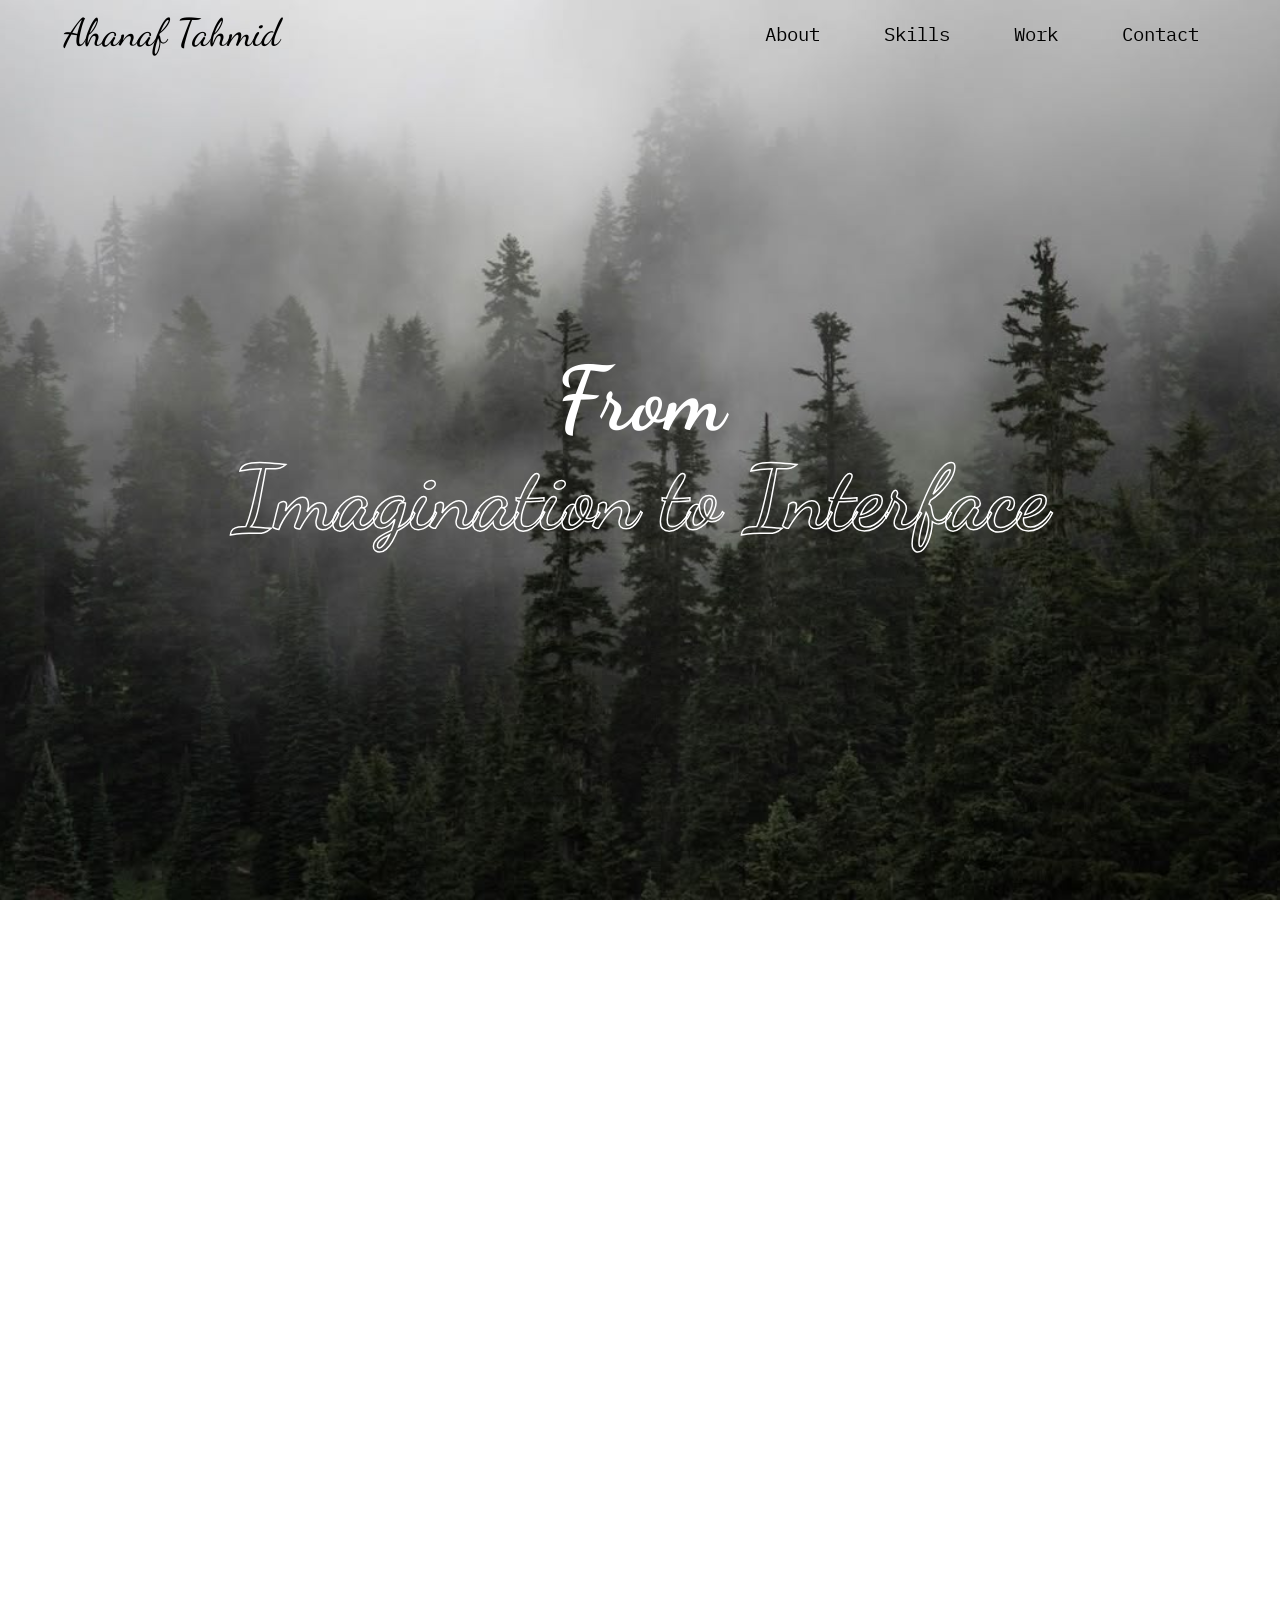
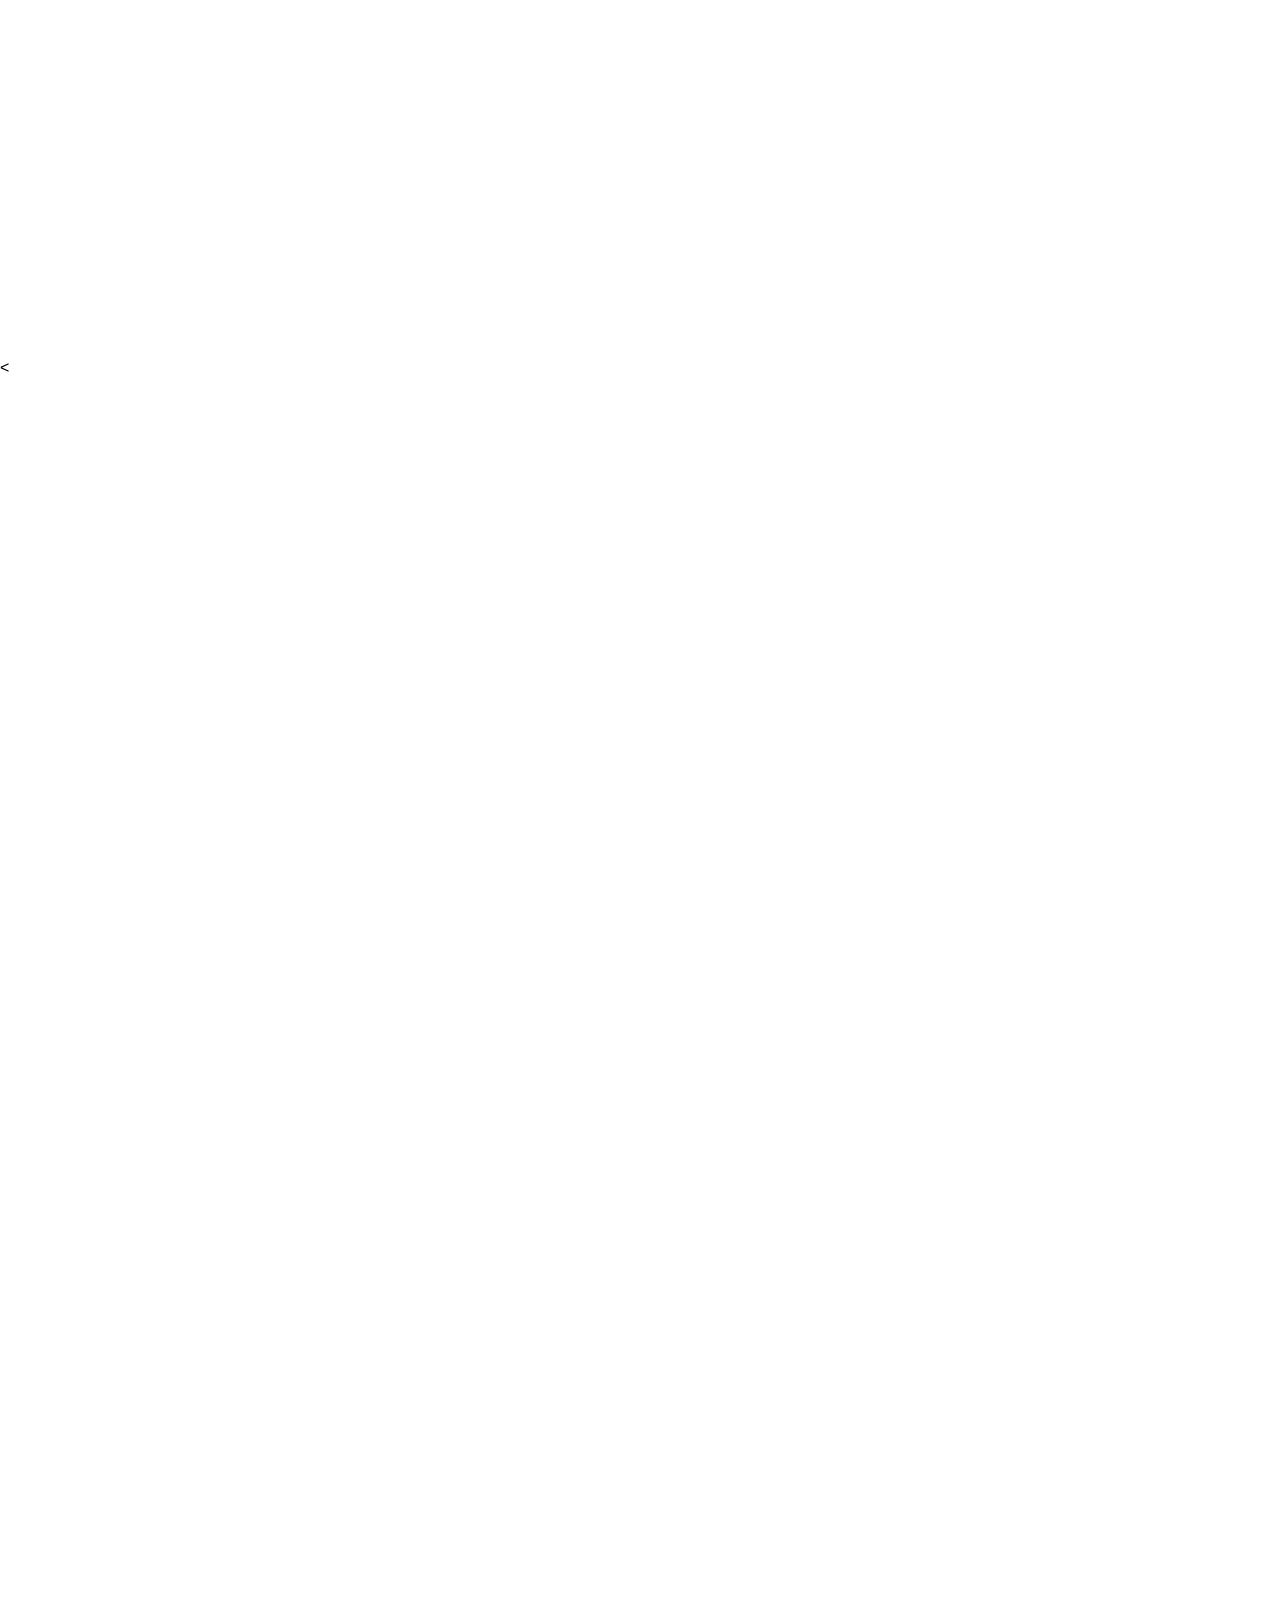
<file: index.html>
<!DOCTYPE html>
<html lang="en">
<head>
    <link href="https://fonts.googleapis.com/css2?family=IBM+Plex+Mono&display=swap" rel="stylesheet">
    <link rel="preconnect" href="https://fonts.googleapis.com">
    <link rel="preconnect" href="https://fonts.gstatic.com" crossorigin>
    <link href="https://fonts.googleapis.com/css2?family=Dancing+Script:wght@400..700&display=swap" rel="stylesheet">
    <meta charset="UTF-8">
    <meta name="viewport" content="width=device-width, initial-scale=1.0">
    <title>Ahanaf Tahmid</title>

    <link rel="stylesheet" href="./style.css">

</head>


<body>
    
    <div id="overlay"></div>
    <nav class="navbar" id="navbar">
        <div class="name" onclick="window.scrollTo({top: 50, behavior: 'smooth'})" style="cursor:none;" >Ahanaf Tahmid</div>
        <div class="menu" id="menu">
            <a href="#about">About</a>
            <a href="#skills">Skills</a>
            <a href="#work">Work</a>
            <a href="#contact">Contact</a>
        </div>
        <div class="hamburger" id="hamburger">
            <span></span>
            <span></span>
            <span></span>
        </div>
    </nav>

    <div class="hero">
        <h1>From</h1>
        <h1 class="git">Imagination to Interface</h1>
    </div>




    <div class="colorme" id="about">
        <div class="about-header">
            <p class="about-title">About Me</p>
            <div>
                <p class="about-text">
                    I build websites that are clean,fast and intentional.
                    I don't just write code I think about what you need and
                    why before touching a single line. With a strong foundation
                    in both design and development,I create websites that are
                    not only visually appealing but also highly functional. My
                    work is driven by a commitment to quality and a desire to
                    bring ideas to life through code.
                </p>
            </div>
        </div>
        
        <div class="about-cards" onclick="window.location.href='aquarist.html'" style="cursor:pointer;">
            <div class="about-card">
                <h3>Life as an Aquarist</h3>
                <p> 
                    bata or some called it Fighter fish and those cheap round jar that you have to 
                    clean every 3 days. Then the most important problem is that you can have random 
                    fish with him.
                </p>
            </div>

            <div class="about-card" onclick="window.location.href='building.html'" style="cursor:pointer;">
                <h3>The Path of Building</h3>
                <p> 
                    I start by learning who you are, what you're building, 
                    and why it matters. Every project begins with a conversation, 
                    not a template.
                </p>
            </div>

            <div class="about-card" onclick="window.location.href='design.html'" style="cursor:pointer;">
                <h3>Art of Design</h3>
                <p> 
                    I believe software building is an art. As engineering is a broad field of it.
                    
                </p>
            </div>
        </div>

    </div>






    <<div class="colorme" id="skills">
    
    <div class="about-cards">
        <p class="about-title">Skills</p>
        <div class="skill-tags-group">
            <p class="skill-group-label">Frontend</p>
            <div class="skills-grid">
                <div class="skill-tag">HTML</div>
                <div class="skill-tag">CSS</div>
                <div class="skill-tag">JavaScript</div>
                <div class="skill-tag">React</div>
            </div>
        </div>
        <div class="skill-tags-group">
            <p class="skill-group-label">Backend</p>
            <div class="skills-grid">
                <div class="skill-tag">Python</div>
                <div class="skill-tag">Node.js</div>
                <div class="skill-tag">SQL</div>
            </div>
        </div>
        <div class="skill-tags-group">
            <p class="skill-group-label">Tools</p>
            <div class="skills-grid">
                <div class="skill-tag">Git</div>
                <div class="skill-tag">GitHub</div>
                <div class="skill-tag">Kaggle</div>
            </div>
        </div>
        <div class="skill-tags-group">
            <p class="skill-group-label">Operating System</p>
            <div class="skills-grid">
                <div class="skill-tag">Windows</div>
                <div class="skill-tag">Linux-kali</div>
                <div class="skill-tag">Linux-ubuntu</div>
            </div>
        </div>  
    </div>
    </div>

    <div class="colorme" id="work">
    
    <div class="about-cards">
        <p class="about-title">My Work</p>
        
        <div class="work-card" onclick="window.location.href='project1.html'" style="cursor:pointer;">
            <h3>Project One</h3>
            <p>A brief description of what this project does and the technologies used.</p>
        </div>
        <div class="work-card" onclick="window.location.href='project2.html'" style="cursor:pointer;">
            <h3>Project Two</h3>
            <p>A brief description of what this project does and the technologies used.</p>
        </div>
        <div class="work-card" onclick="window.location.href='project3.html'" style="cursor:pointer;">
            <h3>Project Three</h3>
            <p>A brief description of what this project does and the technologies used.</p>
        </div>
        
    </div>
    </div>

    <div class="colorme" id="contact">
        <p class="about-title">Contact</p>
        <div class="contact-links">

            <a href="mailto:ahanaftahmid09@gmail.com" target="_blank">
                <img src="images/gmail.png" alt="Gmail logo, identifying an email contact link." width="40" height="40">
            </a>

            <a href="https://github.com/AhanafThamid-omlet" target="_blank">
                <img src="images/github.png" alt="GitHub logo, identifying a code-hosting profile link." width="40" height="40">
            </a>
            
            <a href="https://linkedin.com/in/ahanaf-tahmid-omlet" target="_blank">
                <img src="images/linkedin.png" alt="LinkedIn logo with the text in, identifying a professional networking profile link." width="40" height="40">
            </a>

        </div>
    </div>

    <script src="Script.js"></script>
    <script src="./cursor.js"></script>

</body>
</html>
</file>
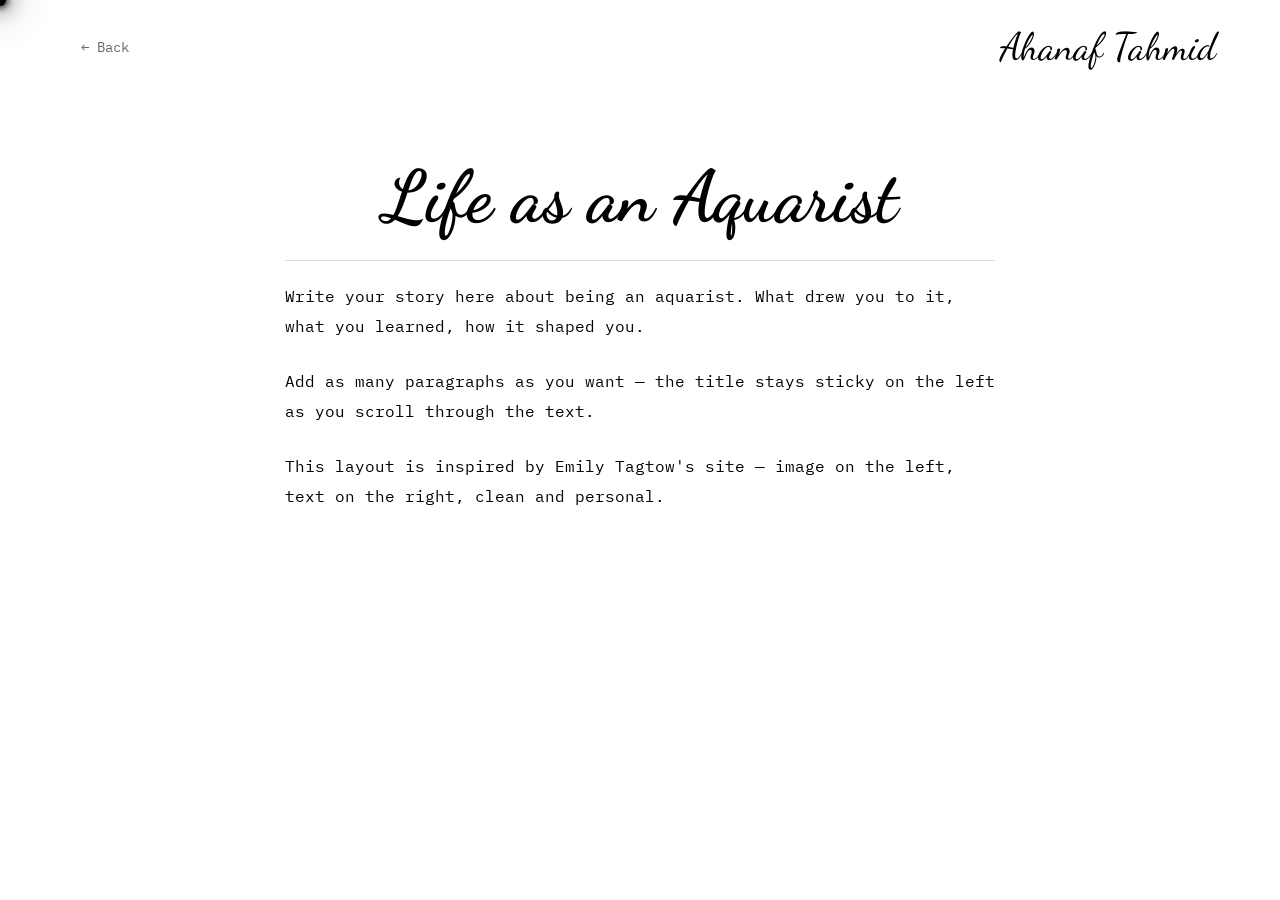
<file: aquarist.html>
<!DOCTYPE html>
<html lang="en">
<head>
    <link href="https://fonts.googleapis.com/css2?family=IBM+Plex+Mono&display=swap" rel="stylesheet">
    <link href="https://fonts.googleapis.com/css2?family=Dancing+Script:wght@400..700&display=swap" rel="stylesheet">
    <meta charset="UTF-8">
    <meta name="viewport" content="width=device-width, initial-scale=1.0">
    <title>Life as an Aquarist</title>
    <link rel="stylesheet" href="./style.css">
    <style>
        body {
            background: white;
            min-height: 100vh;
            display: flex;
            flex-direction: column;
            margin: 0;
            font-family: Arial;
        }
        
        .page-nav {
            padding: 24px 5%;
            display: flex;
            justify-content: space-between;
            align-items: center;
        }

        .back-btn {
            font-family: 'IBM Plex Mono', monospace;
            color: rgba(0,0,0,0.6);
            text-decoration: none;
            font-size: 14px;
            border: 1px solid rgba(255,255,255,0.2);
            padding: 8px 16px;
            transition: color 0.3s, border-color 0.3s;
        }

        .back-btn:hover {
            color: black;   
            border-color: black;
        }

        .page-name {
            font-family: "Dancing Script", cursive;
            color:black;
            font-size: clamp(22px, 3vw, 40px);
        }

        .page-content {
            display: flex;
            flex-direction: column;   /* ← title on top, text below */
            max-width: 750px;         /* ← centered column width */
            margin: 60px auto;        /* ← centers horizontally */
            padding: 0 20px;
            width: 100%;
        }

        .page-title {
            font-family: "Dancing Script", cursive;
            font-size: clamp(36px, 6vw, 72px);
            color: black;
            text-align: center;
            margin-bottom: 20px;
            padding-bottom: 20px;
            border-bottom: 1px solid rgba(0,0,0,0.15);
        }

        .page-body {
            font-family: 'IBM Plex Mono', monospace;
            color: black;
            font-size: clamp(13px, 1.3vw, 16px);
            line-height: 1.9;
        }

        .page-body p {
            margin-bottom: 24px;
        }

        @media (max-width: 768px) {
            .page-content {
                grid-template-columns: 1fr;
                gap: 40px;
            }
            .page-title {
                position: static;
            }
        }
    </style>
</head>

<body>

    <nav class="page-nav">
        <a href="index.html#about" class="back-btn">← Back</a>
        <div class="page-name">Ahanaf Tahmid</div>
    </nav>

    <div class="page-content">
        <h1 class="page-title">Life as an Aquarist</h1>
        <div class="page-body">
            <p>
                Write your story here about being an aquarist. 
                What drew you to it, what you learned, how it shaped you.
            </p>
            <p>
                Add as many paragraphs as you want — the title stays 
                sticky on the left as you scroll through the text.
            </p>
            <p>
                This layout is inspired by Emily Tagtow's site — 
                image on the left, text on the right, clean and personal.
            </p>
        </div>
    </div>

    <script src="./cursor.js"></script>
</body>
</html>
</file>
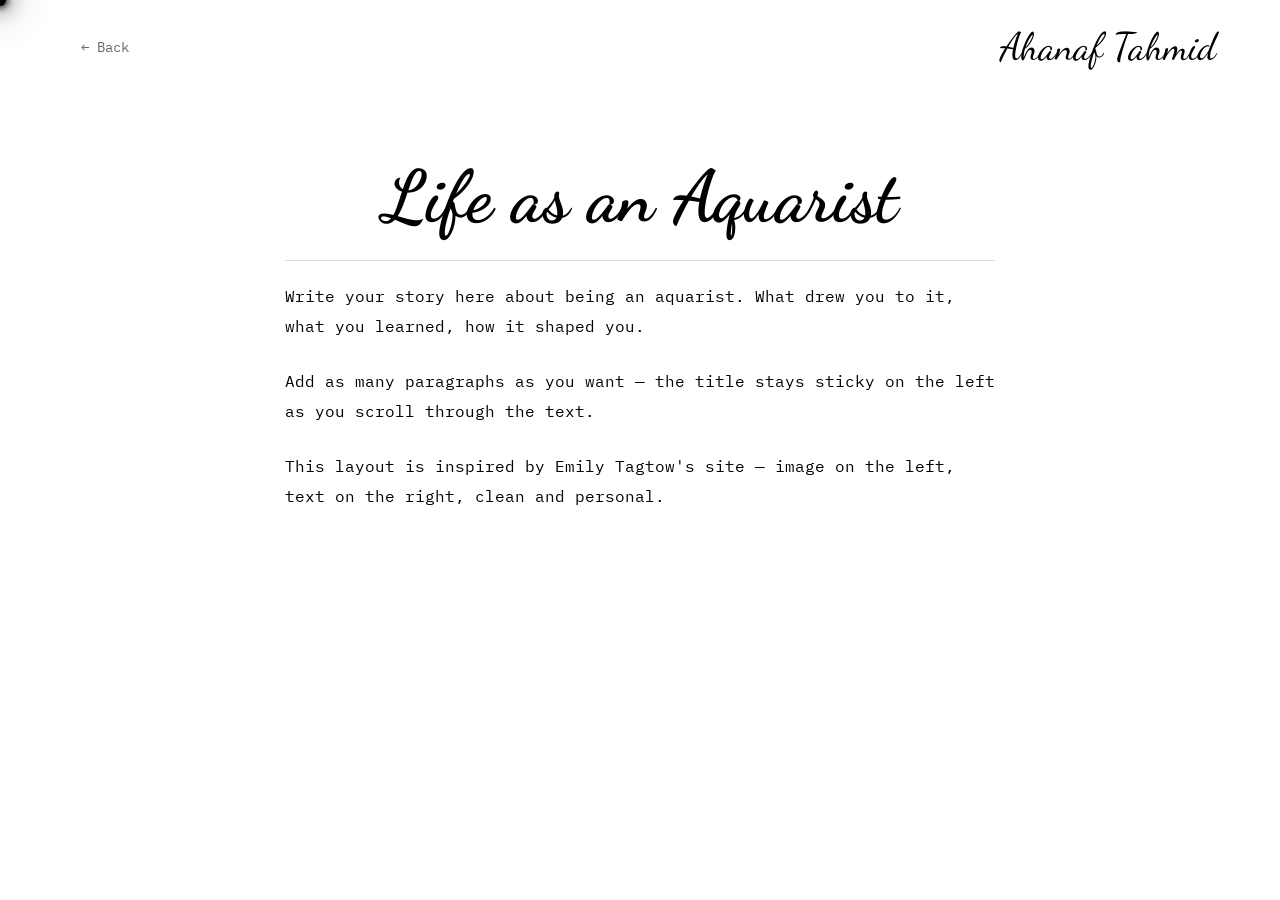
<file: building.html>
<!DOCTYPE html>
<html lang="en">
<head>
    <link href="https://fonts.googleapis.com/css2?family=IBM+Plex+Mono&display=swap" rel="stylesheet">
    <link href="https://fonts.googleapis.com/css2?family=Dancing+Script:wght@400..700&display=swap" rel="stylesheet">
    <meta charset="UTF-8">
    <meta name="viewport" content="width=device-width, initial-scale=1.0">
    <title>Life as an Aquarist</title>
    <link rel="stylesheet" href="./style.css">
    <style>
        body {
            background: white;
            min-height: 100vh;
            display: flex;
            flex-direction: column;
            margin: 0;
            font-family: Arial;
        }
        
        .page-nav {
            padding: 24px 5%;
            display: flex;
            justify-content: space-between;
            align-items: center;
        }

        .back-btn {
            font-family: 'IBM Plex Mono', monospace;
            color: rgba(0,0,0,0.6);
            text-decoration: none;
            font-size: 14px;
            border: 1px solid rgba(255,255,255,0.2);
            padding: 8px 16px;
            transition: color 0.3s, border-color 0.3s;
        }

        .back-btn:hover {
            color: black;   
            border-color: black;
        }

        .page-name {
            font-family: "Dancing Script", cursive;
            color:black;
            font-size: clamp(22px, 3vw, 40px);
        }

        .page-content {
            display: flex;
            flex-direction: column;   /* ← title on top, text below */
            max-width: 750px;         /* ← centered column width */
            margin: 60px auto;        /* ← centers horizontally */
            padding: 0 20px;
            width: 100%;
        }

        .page-title {
            font-family: "Dancing Script", cursive;
            font-size: clamp(36px, 6vw, 72px);
            color: black;
            text-align: center;
            margin-bottom: 20px;
            padding-bottom: 20px;
            border-bottom: 1px solid rgba(0,0,0,0.15);
        }

        .page-body {
            font-family: 'IBM Plex Mono', monospace;
            color: black;
            font-size: clamp(13px, 1.3vw, 16px);
            line-height: 1.9;
        }

        .page-body p {
            margin-bottom: 24px;
        }

        @media (max-width: 768px) {
            .page-content {
                grid-template-columns: 1fr;
                gap: 40px;
            }
            .page-title {
                position: static;
            }
        }
    </style>
</head>
<body>

    <nav class="page-nav">
        <a href="index.html#about" class="back-btn">← Back</a>
        <div class="page-name">Ahanaf Tahmid</div>
    </nav>

    <div class="page-content">
        <h1 class="page-title">Life as an Aquarist</h1>
        <div class="page-body">
            <p>
                Write your story here about being an aquarist. 
                What drew you to it, what you learned, how it shaped you.
            </p>
            <p>
                Add as many paragraphs as you want — the title stays 
                sticky on the left as you scroll through the text.
            </p>
            <p>
                This layout is inspired by Emily Tagtow's site — 
                image on the left, text on the right, clean and personal.
            </p>
        </div>
    </div>

    <script src="./cursor.js"></script>
</body>
</html>
</file>
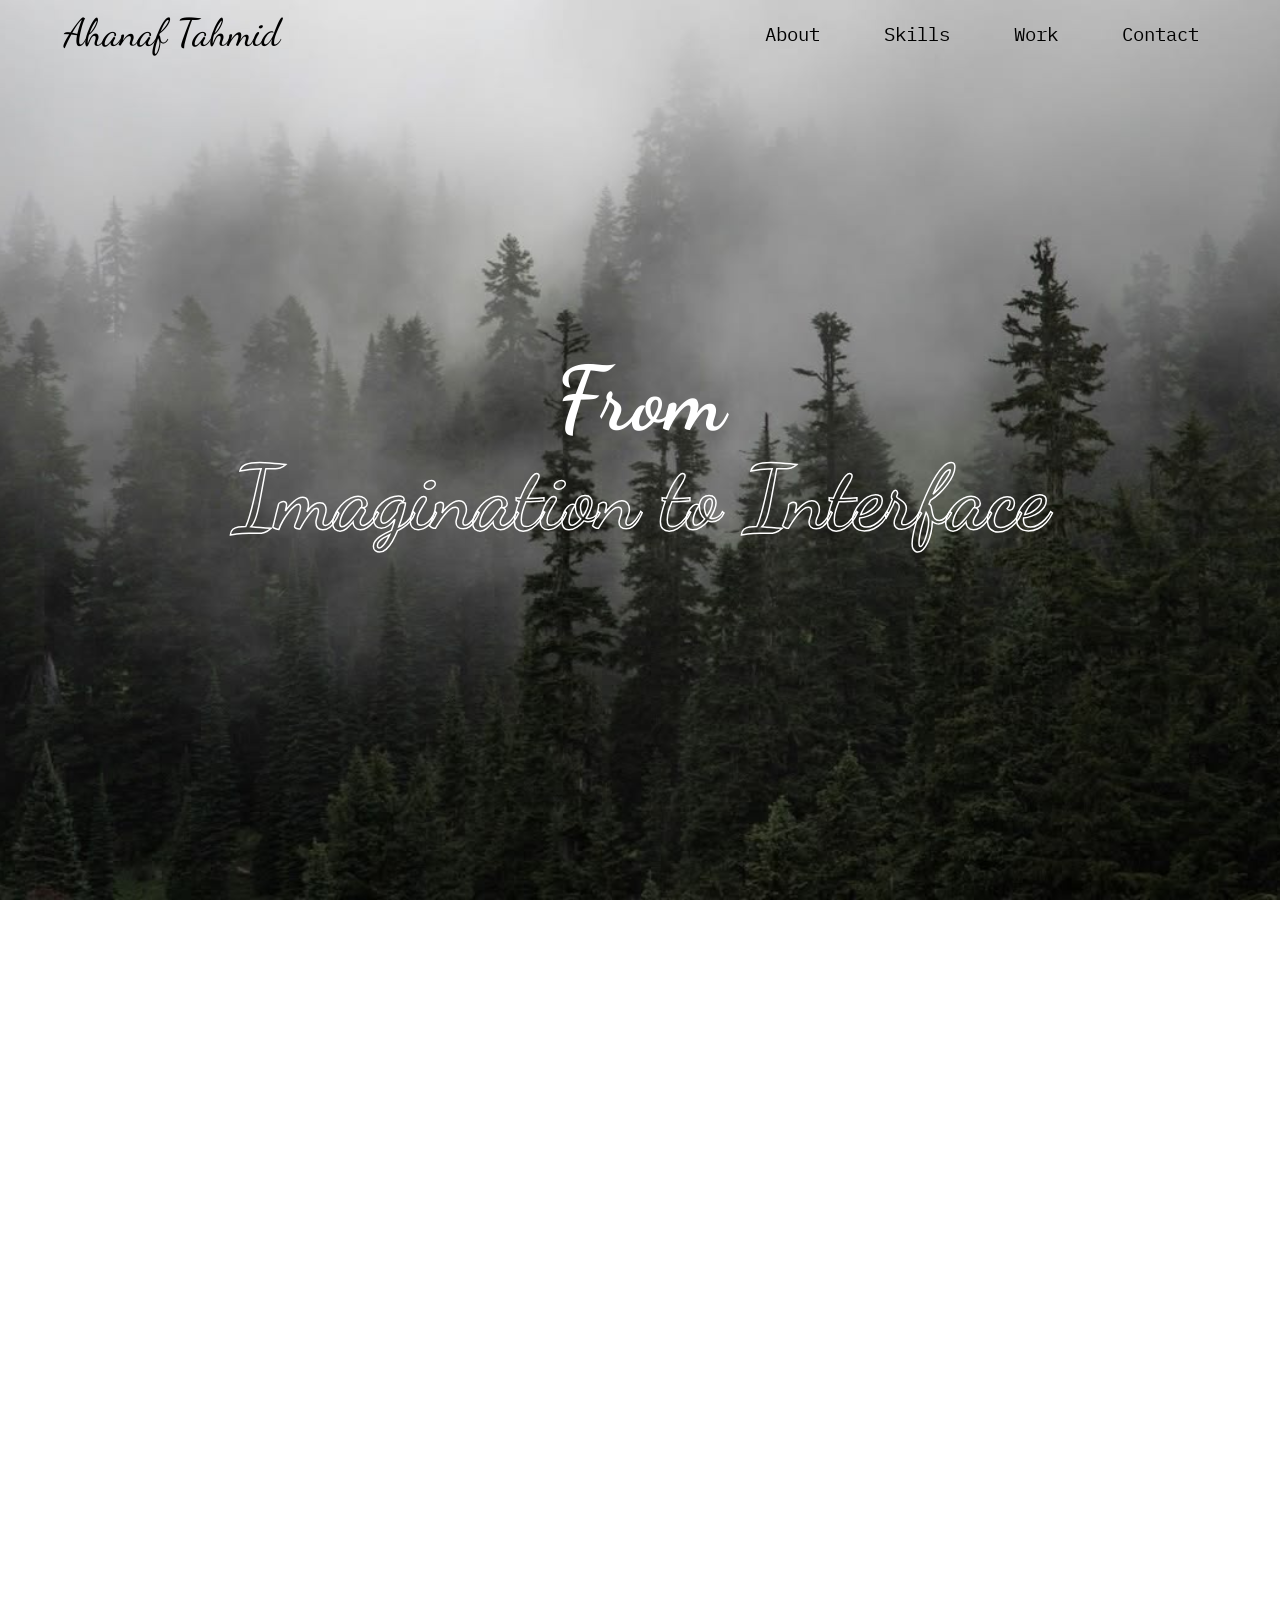
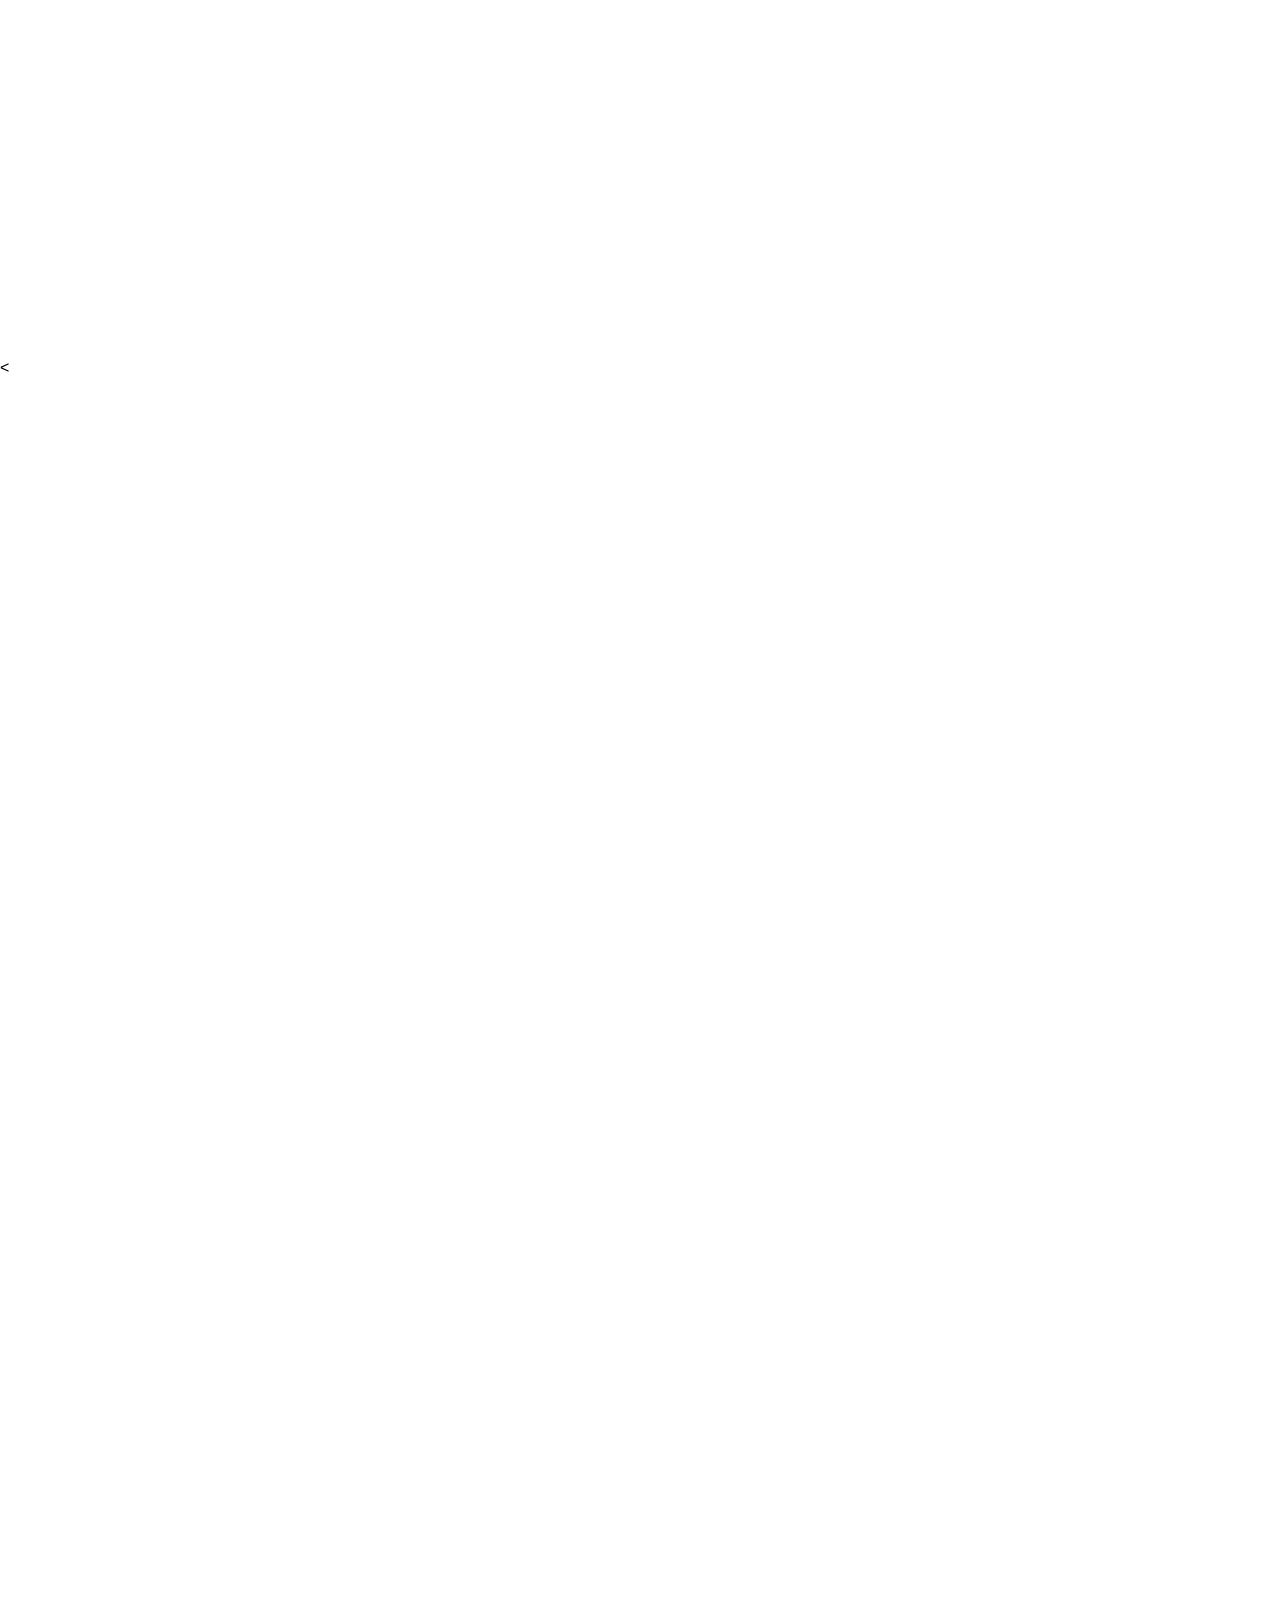
<file: Html.html>
<!DOCTYPE html>
<html lang="en">
<head>
    <link href="https://fonts.googleapis.com/css2?family=IBM+Plex+Mono&display=swap" rel="stylesheet">
    <link rel="preconnect" href="https://fonts.googleapis.com">
    <link rel="preconnect" href="https://fonts.gstatic.com" crossorigin>
    <link href="https://fonts.googleapis.com/css2?family=Dancing+Script:wght@400..700&display=swap" rel="stylesheet">
    <meta charset="UTF-8">
    <meta name="viewport" content="width=device-width, initial-scale=1.0">
    <title>Ahanaf Tahmid</title>

    <link rel="stylesheet" href="Style.css">

</head>

<body>
    
    <div id="overlay"></div>
    <nav class="navbar" id="navbar">
        <div class="name" onclick="window.scrollTo({top: 50, behavior: 'smooth'})" style="cursor:none;" >Ahanaf Tahmid</div>
        <div class="menu" id="menu">
            <a href="#about">About</a>
            <a href="#skills">Skills</a>
            <a href="#work">Work</a>
            <a href="#contact">Contact</a>
        </div>
        <div class="hamburger" id="hamburger">
            <span></span>
            <span></span>
            <span></span>
        </div>
    </nav>

    <div class="hero">
        <h1>From</h1>
        <h1 class="git">Imagination to Interface</h1>
    </div>




    <div class="colorme" id="about">
        <div class="about-header">
            <p class="about-title">About Me</p>
            <div>
                <p class="about-text">
                    I build websites that are clean,fast and intentional.
                    I don't just write code I think about what you need and
                    why before touching a single line. With a strong foundation
                    in both design and development,I create websites that are
                    not only visually appealing but also highly functional. My
                    work is driven by a commitment to quality and a desire to
                    bring ideas to life through code.
                </p>
            </div>
        </div>
        
        <div class="about-cards" onclick="window.location.href='aquarist.html'" style="cursor:pointer;">
            <div class="about-card">
                <h3>Life as an Aquarist</h3>
                <p> 
                    bata or some called it Fighter fish and those cheap round jar that you have to 
                    clean every 3 days. Then the most important problem is that you can have random 
                    fish with him.
                </p>
            </div>

            <div class="about-card" onclick="window.location.href='building.html'" style="cursor:pointer;">
                <h3>The Path of Building</h3>
                <p> 
                    I start by learning who you are, what you're building, 
                    and why it matters. Every project begins with a conversation, 
                    not a template.
                </p>
            </div>

            <div class="about-card" onclick="window.location.href='design.html'" style="cursor:pointer;">
                <h3>Art of Design</h3>
                <p> 
                    I believe software building is an art. As engineering is a broad field of it.
                    
                </p>
            </div>
        </div>

    </div>






    <<div class="colorme" id="skills">
    
    <div class="about-cards">
        <p class="about-title">Skills</p>
        <div class="skill-tags-group">
            <p class="skill-group-label">Frontend</p>
            <div class="skills-grid">
                <div class="skill-tag">HTML</div>
                <div class="skill-tag">CSS</div>
                <div class="skill-tag">JavaScript</div>
                <div class="skill-tag">React</div>
            </div>
        </div>
        <div class="skill-tags-group">
            <p class="skill-group-label">Backend</p>
            <div class="skills-grid">
                <div class="skill-tag">Python</div>
                <div class="skill-tag">Node.js</div>
                <div class="skill-tag">SQL</div>
            </div>
        </div>
        <div class="skill-tags-group">
            <p class="skill-group-label">Tools</p>
            <div class="skills-grid">
                <div class="skill-tag">Git</div>
                <div class="skill-tag">GitHub</div>
                <div class="skill-tag">Kaggle</div>
            </div>
        </div>
        <div class="skill-tags-group">
            <p class="skill-group-label">Operating System</p>
            <div class="skills-grid">
                <div class="skill-tag">Windows</div>
                <div class="skill-tag">Linux-kali</div>
                <div class="skill-tag">Linux-ubuntu</div>
            </div>
        </div>  
    </div>
    </div>

    <div class="colorme" id="work">
    
    <div class="about-cards">
        <p class="about-title">My Work</p>
        
        <div class="work-card" onclick="window.location.href='project1.html'" style="cursor:pointer;">
            <h3>Project One</h3>
            <p>A brief description of what this project does and the technologies used.</p>
        </div>
        <div class="work-card" onclick="window.location.href='project2.html'" style="cursor:pointer;">
            <h3>Project Two</h3>
            <p>A brief description of what this project does and the technologies used.</p>
        </div>
        <div class="work-card" onclick="window.location.href='project3.html'" style="cursor:pointer;">
            <h3>Project Three</h3>
            <p>A brief description of what this project does and the technologies used.</p>
        </div>
        
    </div>
    </div>

    <div class="colorme" id="contact">
        <p class="about-title">Contact</p>
        <div class="contact-links">

            <a href="mailto:ahanaftahmid09@gmail.com" target="_blank">
                <img src="images/gmail.png" alt="Gmail logo, identifying an email contact link." width="40" height="40">
            </a>

            <a href="https://github.com/AhanafThamid-omlet" target="_blank">
                <img src="images/github.png" alt="GitHub logo, identifying a code-hosting profile link." width="40" height="40">
            </a>
            
            <a href="https://linkedin.com/in/ahanaf-tahmid-omlet" target="_blank">
                <img src="images/linkedin.png" alt="LinkedIn logo with the text in, identifying a professional networking profile link." width="40" height="40">
            </a>

        </div>
    </div>

    <script src="Script.js"></script>
    <script src="cursor.js"></script>

</body>
</html>
</file>
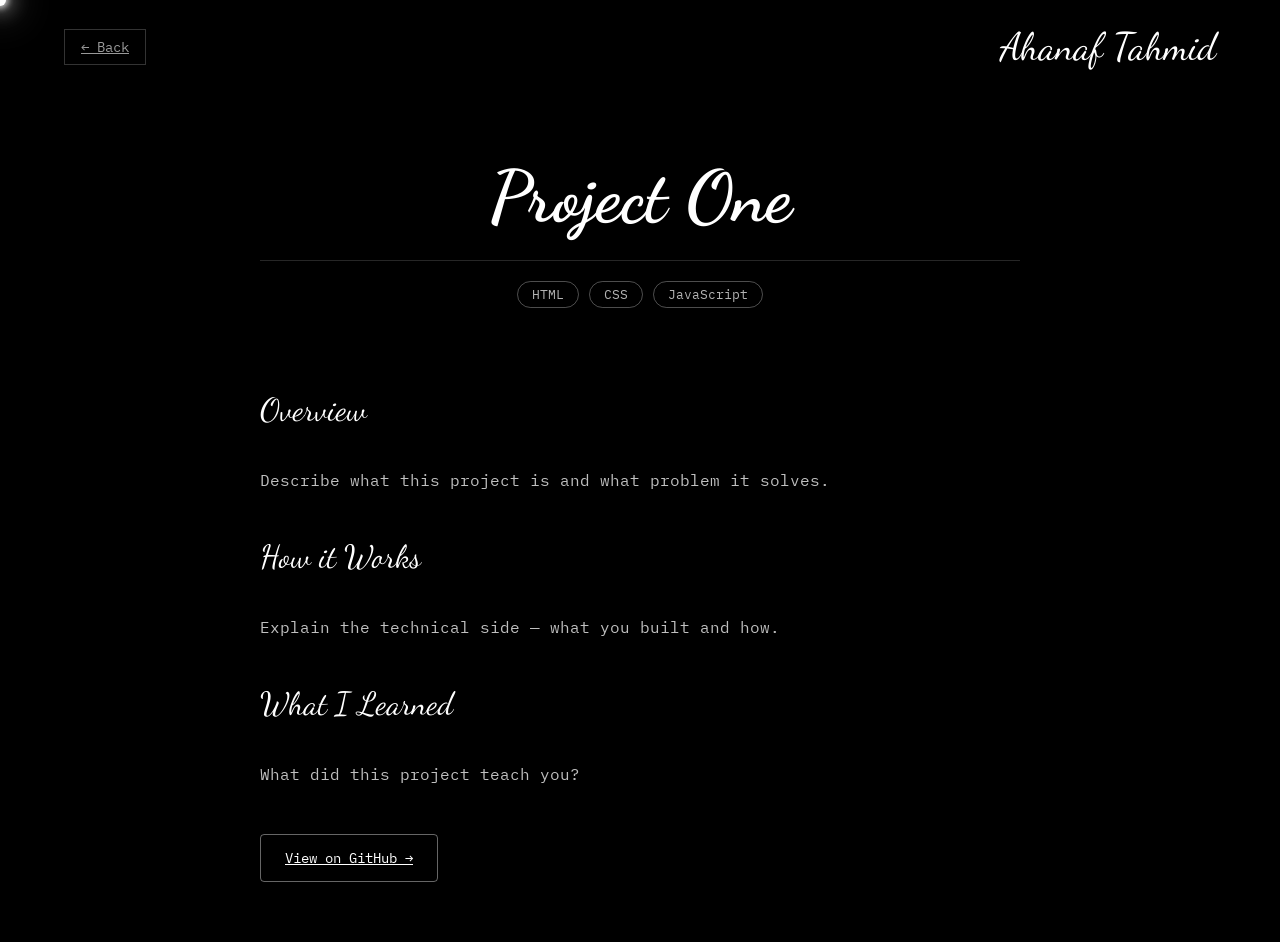
<file: project1.html>
<!DOCTYPE html>
<html lang="en">
<head>
    <link href="https://fonts.googleapis.com/css2?family=IBM+Plex+Mono&display=swap" rel="stylesheet">
    <link href="https://fonts.googleapis.com/css2?family=Dancing+Script:wght@400..700&display=swap" rel="stylesheet">
    <meta charset="UTF-8">
    <meta name="viewport" content="width=device-width, initial-scale=1.0">
    <title>Project One</title>
    <link rel="stylesheet" href="./style.css">
    <style>
        body {
            background: black;
            min-height: 100vh;
            display: flex;
            flex-direction: column;
            margin: 0;
            font-family: Arial;
        }

        .page-nav {
            padding: 24px 5%;
            display: flex;
            justify-content: space-between;
            align-items: center;
        }

        .back-btn {
            font-family: 'IBM Plex Mono', monospace;
            color: rgba(255,255,255,0.6);
            font-size: 14px;
            border: 1px solid rgba(255,255,255,0.2);
            padding: 8px 16px;
            transition: color 0.3s, border-color 0.3s;
        }

        .back-btn:hover {
            color: white;
            border-color: white;
        }

        .page-name {
            font-family: "Dancing Script", cursive;
            color: white;
            font-size: clamp(22px, 3vw, 40px);
        }

        .page-content {
            display: flex;
            flex-direction: column;
            max-width: 800px;
            margin: 60px auto;
            padding: 0 20px;
            width: 100%;
        }

        .page-title {
            font-family: "Dancing Script", cursive;
            font-size: clamp(36px, 6vw, 72px);
            color: white;
            text-align: center;
            margin-bottom: 20px;
            padding-bottom: 20px;
            border-bottom: 1px solid rgba(255,255,255,0.15);
        }

        .project-tags {
            display: flex;
            flex-wrap: wrap;
            gap: 10px;
            margin-bottom: 40px;
            justify-content: center;
        }

        .project-tag {
            border: 1px solid rgba(255,255,255,0.3);
            padding: 4px 14px;
            font-family: 'IBM Plex Mono', monospace;
            font-size: 13px;
            color: rgba(255,255,255,0.7);
            border-radius: 20px;
        }

        .page-body {
            font-family: 'IBM Plex Mono', monospace;
            color: rgba(255,255,255,0.75);
            font-size: clamp(13px, 1.3vw, 16px);
            line-height: 1.9;
        }

        .page-body p {
            margin-bottom: 24px;
        }

        .page-section-title {
            font-family: "Dancing Script", cursive;
            font-size: clamp(20px, 2.5vw, 32px);
            color: white;
            margin-bottom: 12px;
            margin-top: 32px;
        }

        .project-link {
            display: inline-block;
            margin-top: 20px;
            border: 1px solid rgba(255,255,255,0.4);
            padding: 10px 24px;
            font-family: 'IBM Plex Mono', monospace;
            font-size: 14px;
            color: white;
            transition: border-color 0.3s, background 0.3s;
            border-radius: 4px;
        }

        .project-link:hover {
            border-color: white;
            background: rgba(255,255,255,0.05);
        }
    </style>
</head>
<body>

    <nav class="page-nav">
        <a href="index.html#work" class="back-btn">← Back</a>
        <div class="page-name">Ahanaf Tahmid</div>
    </nav>

    <div class="page-content">
        <h1 class="page-title">Project One</h1>

        <div class="project-tags">
            <span class="project-tag">HTML</span>
            <span class="project-tag">CSS</span>
            <span class="project-tag">JavaScript</span>
        </div>

        <div class="page-body">
            <p class="page-section-title">Overview</p>
            <p>Describe what this project is and what problem it solves.</p>

            <p class="page-section-title">How it Works</p>
            <p>Explain the technical side — what you built and how.</p>

            <p class="page-section-title">What I Learned</p>
            <p>What did this project teach you?</p>

            <a href="https://github.com/AhanafThamid-omlet" target="_blank" class="project-link">
                View on GitHub →
            </a>
        </div>
    </div>

    <script src="./cursor.js"></script>
</body>
</html>
</file>
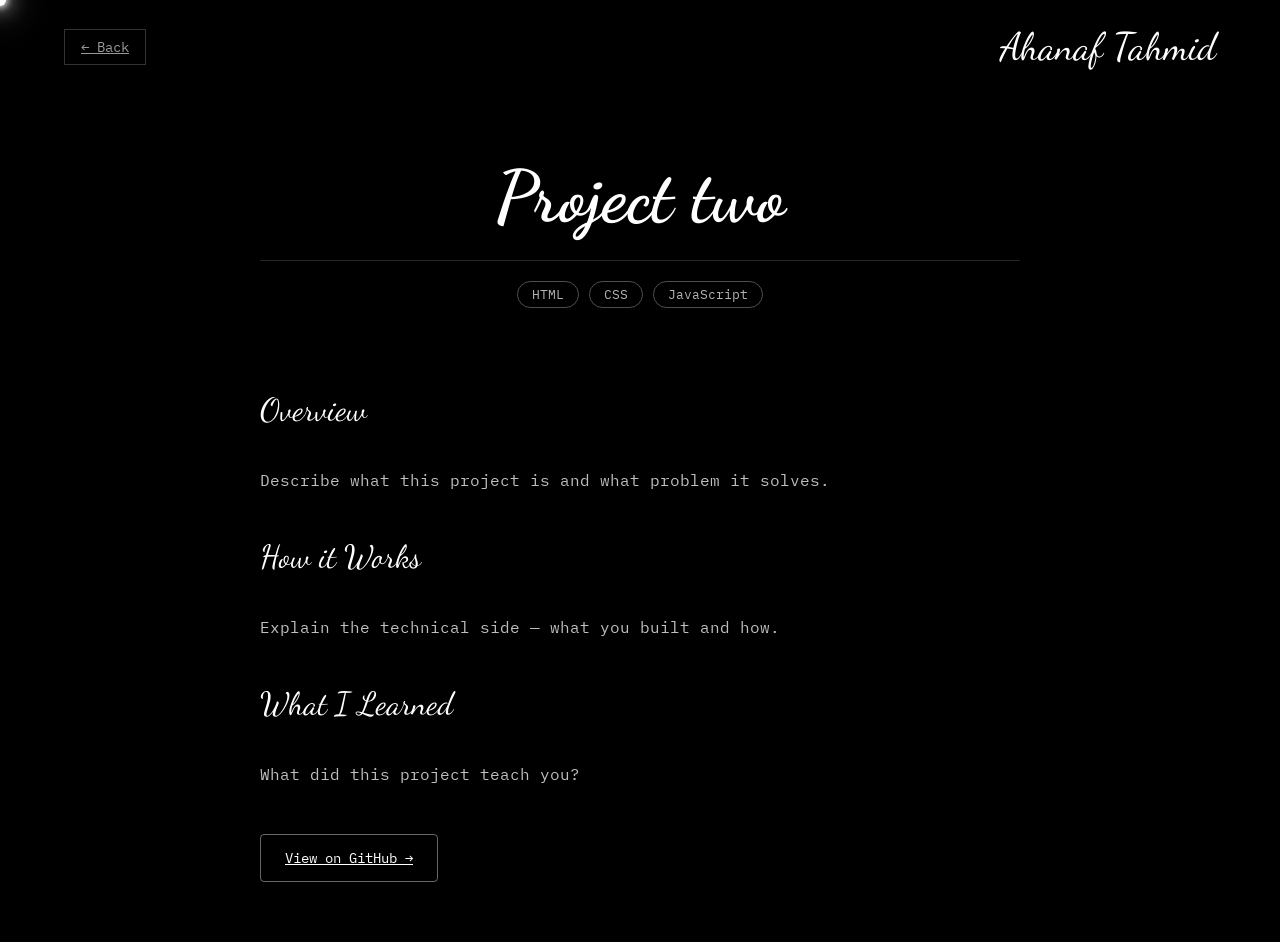
<file: project2.html>
<!DOCTYPE html>
<html lang="en">
<head>
    <link href="https://fonts.googleapis.com/css2?family=IBM+Plex+Mono&display=swap" rel="stylesheet">
    <link href="https://fonts.googleapis.com/css2?family=Dancing+Script:wght@400..700&display=swap" rel="stylesheet">
    <meta charset="UTF-8">
    <meta name="viewport" content="width=device-width, initial-scale=1.0">
    <title>Project One</title>
    <link rel="stylesheet" href="./style.css">
    <style>
        body {
            background: black;
            min-height: 100vh;
            display: flex;
            flex-direction: column;
            margin: 0;
            font-family: Arial;
        }

        .page-nav {
            padding: 24px 5%;
            display: flex;
            justify-content: space-between;
            align-items: center;
        }

        .back-btn {
            font-family: 'IBM Plex Mono', monospace;
            color: rgba(255,255,255,0.6);
            font-size: 14px;
            border: 1px solid rgba(255,255,255,0.2);
            padding: 8px 16px;
            transition: color 0.3s, border-color 0.3s;
        }

        .back-btn:hover {
            color: white;
            border-color: white;
        }

        .page-name {
            font-family: "Dancing Script", cursive;
            color: white;
            font-size: clamp(22px, 3vw, 40px);
        }

        .page-content {
            display: flex;
            flex-direction: column;
            max-width: 800px;
            margin: 60px auto;
            padding: 0 20px;
            width: 100%;
        }

        .page-title {
            font-family: "Dancing Script", cursive;
            font-size: clamp(36px, 6vw, 72px);
            color: white;
            text-align: center;
            margin-bottom: 20px;
            padding-bottom: 20px;
            border-bottom: 1px solid rgba(255,255,255,0.15);
        }

        .project-tags {
            display: flex;
            flex-wrap: wrap;
            gap: 10px;
            margin-bottom: 40px;
            justify-content: center;
        }

        .project-tag {
            border: 1px solid rgba(255,255,255,0.3);
            padding: 4px 14px;
            font-family: 'IBM Plex Mono', monospace;
            font-size: 13px;
            color: rgba(255,255,255,0.7);
            border-radius: 20px;
        }

        .page-body {
            font-family: 'IBM Plex Mono', monospace;
            color: rgba(255,255,255,0.75);
            font-size: clamp(13px, 1.3vw, 16px);
            line-height: 1.9;
        }

        .page-body p {
            margin-bottom: 24px;
        }

        .page-section-title {
            font-family: "Dancing Script", cursive;
            font-size: clamp(20px, 2.5vw, 32px);
            color: white;
            margin-bottom: 12px;
            margin-top: 32px;
        }

        .project-link {
            display: inline-block;
            margin-top: 20px;
            border: 1px solid rgba(255,255,255,0.4);
            padding: 10px 24px;
            font-family: 'IBM Plex Mono', monospace;
            font-size: 14px;
            color: white;
            transition: border-color 0.3s, background 0.3s;
            border-radius: 4px;
        }

        .project-link:hover {
            border-color: white;
            background: rgba(255,255,255,0.05);
        }
    </style>
</head>
<body>

    <nav class="page-nav">
        <a href="index.html#work" class="back-btn">← Back</a>
        <div class="page-name">Ahanaf Tahmid</div>
    </nav>

    <div class="page-content">
        <h1 class="page-title">Project two</h1>

        <div class="project-tags">
            <span class="project-tag">HTML</span>
            <span class="project-tag">CSS</span>
            <span class="project-tag">JavaScript</span>
        </div>

        <div class="page-body">
            <p class="page-section-title">Overview</p>
            <p>Describe what this project is and what problem it solves.</p>

            <p class="page-section-title">How it Works</p>
            <p>Explain the technical side — what you built and how.</p>

            <p class="page-section-title">What I Learned</p>
            <p>What did this project teach you?</p>

            <a href="https://github.com/AhanafThamid-omlet" target="_blank" class="project-link">
                View on GitHub →
            </a>
        </div>
    </div>

    <script src="./cursor.js"></script>
</body>
</html>
</file>
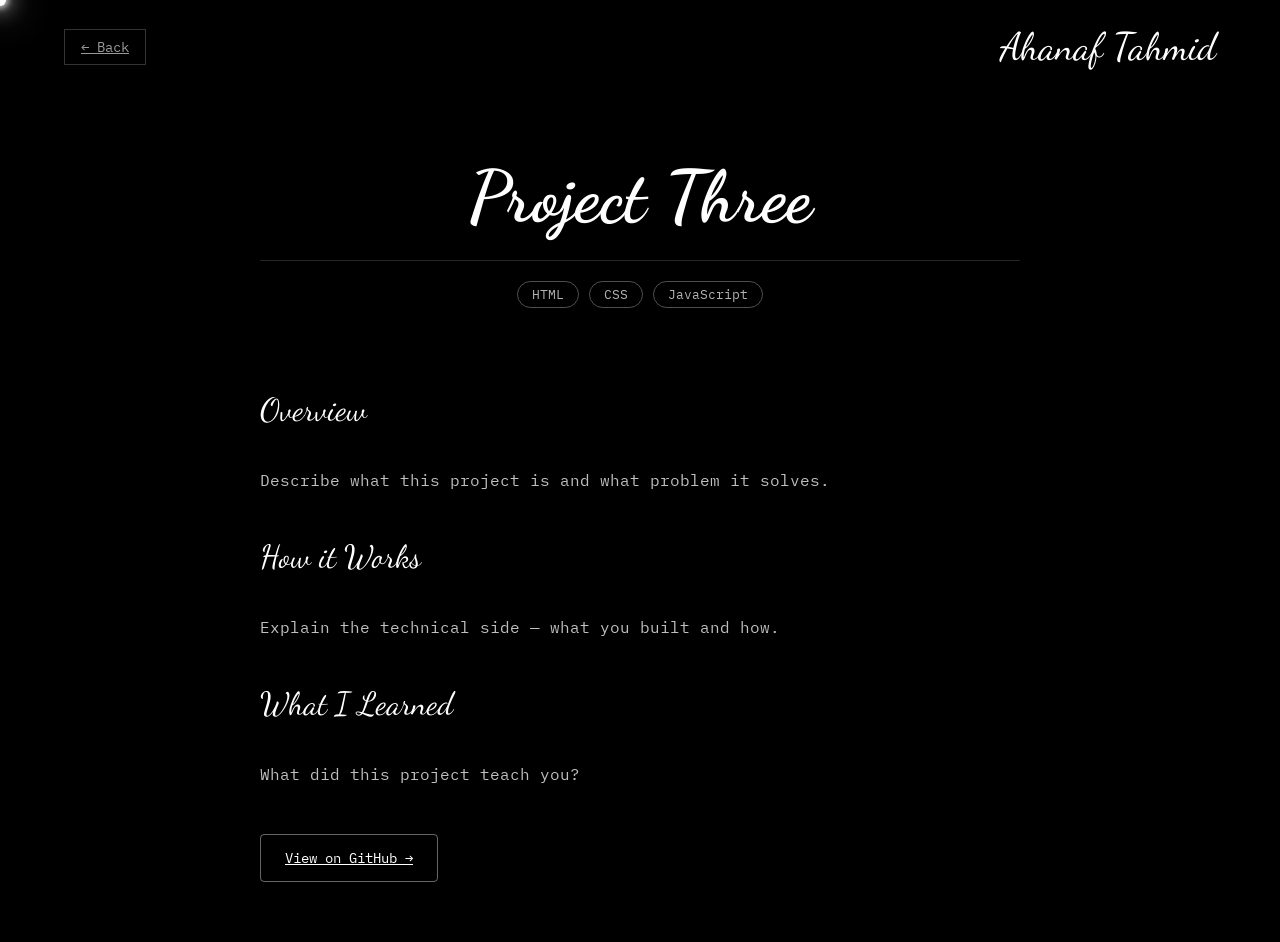
<file: project3.html>
<!DOCTYPE html>
<html lang="en">
<head>
    <link href="https://fonts.googleapis.com/css2?family=IBM+Plex+Mono&display=swap" rel="stylesheet">
    <link href="https://fonts.googleapis.com/css2?family=Dancing+Script:wght@400..700&display=swap" rel="stylesheet">
    <meta charset="UTF-8">
    <meta name="viewport" content="width=device-width, initial-scale=1.0">
    <title>Project One</title>
    <link rel="stylesheet" href="./style.css">
    <style>
        body {
            background: black;
            min-height: 100vh;
            display: flex;
            flex-direction: column;
            margin: 0;
            font-family: Arial;
        }

        .page-nav {
            padding: 24px 5%;
            display: flex;
            justify-content: space-between;
            align-items: center;
        }

        .back-btn {
            font-family: 'IBM Plex Mono', monospace;
            color: rgba(255,255,255,0.6);
            font-size: 14px;
            border: 1px solid rgba(255,255,255,0.2);
            padding: 8px 16px;
            transition: color 0.3s, border-color 0.3s;
        }

        .back-btn:hover {
            color: white;
            border-color: white;
        }

        .page-name {
            font-family: "Dancing Script", cursive;
            color: white;
            font-size: clamp(22px, 3vw, 40px);
        }

        .page-content {
            display: flex;
            flex-direction: column;
            max-width: 800px;
            margin: 60px auto;
            padding: 0 20px;
            width: 100%;
        }

        .page-title {
            font-family: "Dancing Script", cursive;
            font-size: clamp(36px, 6vw, 72px);
            color: white;
            text-align: center;
            margin-bottom: 20px;
            padding-bottom: 20px;
            border-bottom: 1px solid rgba(255,255,255,0.15);
        }

        .project-tags {
            display: flex;
            flex-wrap: wrap;
            gap: 10px;
            margin-bottom: 40px;
            justify-content: center;
        }

        .project-tag {
            border: 1px solid rgba(255,255,255,0.3);
            padding: 4px 14px;
            font-family: 'IBM Plex Mono', monospace;
            font-size: 13px;
            color: rgba(255,255,255,0.7);
            border-radius: 20px;
        }

        .page-body {
            font-family: 'IBM Plex Mono', monospace;
            color: rgba(255,255,255,0.75);
            font-size: clamp(13px, 1.3vw, 16px);
            line-height: 1.9;
        }

        .page-body p {
            margin-bottom: 24px;
        }

        .page-section-title {
            font-family: "Dancing Script", cursive;
            font-size: clamp(20px, 2.5vw, 32px);
            color: white;
            margin-bottom: 12px;
            margin-top: 32px;
        }

        .project-link {
            display: inline-block;
            margin-top: 20px;
            border: 1px solid rgba(255,255,255,0.4);
            padding: 10px 24px;
            font-family: 'IBM Plex Mono', monospace;
            font-size: 14px;
            color: white;
            transition: border-color 0.3s, background 0.3s;
            border-radius: 4px;
        }

        .project-link:hover {
            border-color: white;
            background: rgba(255,255,255,0.05);
        }
    </style>
</head>
<body>

    <nav class="page-nav">
        <a href="index.html#work" class="back-btn">← Back</a>
        <div class="page-name">Ahanaf Tahmid</div>
    </nav>

    <div class="page-content">
        <h1 class="page-title">Project Three</h1>

        <div class="project-tags">
            <span class="project-tag">HTML</span>
            <span class="project-tag">CSS</span>
            <span class="project-tag">JavaScript</span>
        </div>

        <div class="page-body">
            <p class="page-section-title">Overview</p>
            <p>Describe what this project is and what problem it solves.</p>

            <p class="page-section-title">How it Works</p>
            <p>Explain the technical side — what you built and how.</p>

            <p class="page-section-title">What I Learned</p>
            <p>What did this project teach you?</p>

            <a href="https://github.com/AhanafThamid-omlet" target="_blank" class="project-link">
                View on GitHub →
            </a>
        </div>
    </div>

    <script src="./cursor.js"></script>
</body>
</html>
</file>
<file: style.css>
html {
            scroll-behavior: smooth;
        }
        *, *::before, *::after {
            cursor: none !important;
        }
        

        * {
            box-sizing: border-box;
            margin: 0;
            padding: 0;
        }
        #cursor{
            position: fixed;    
            width: 12px;
            height: 12px;
            background: white;
            border-radius: 50%;
            pointer-events: none;
            z-index: 99999;
            transform: translate(-50%, -50%);   
            transition: transform 0.1s ease, background 0.3s ease, width 0.2s ease, height 0.2s ease;
            mix-blend-mode: difference;
            box-shadow: 
                0 0 6px 2px rgba(255, 255, 255, 0.8),    /* ← inner glow */
                0 0 20px 6px rgba(255, 255, 255, 0.4),   /* ← outer glow */
                0 0 40px 10px rgba(255, 255, 255, 0.2);  /* ← far glow */ 
               
        }
        a:hover ~ #cursor ,button:hover ~ #cursor {
            width: 24px;
            height: 24px;
        }

        body {
            /*background-color: #5E4B43;*/
            background-image: url("images/the_forest.jpeg");
            background-size: cover;
            background-repeat: no-repeat;
            background-position: center;
            background-attachment: fixed;
            min-height: 100vh;
            font-family: Arial;
        }

        #overlay {
            position: fixed;
            top: 0;
            left: 0;
            width: 100%;
            height: 100%;
            background: black;
            opacity: 0;
            pointer-events: none;
            transition: opacity 0.3s ease;
            z-index: 0;
        }

        /* ── NAVBAR ── */
        .navbar {
            position: fixed;
            top: 0;
            left: 0;
            right: 0;
            z-index: 1000;
            display: flex;
            justify-content: space-between;
            align-items: center;
            padding: 10px 5%;
            border: none;        /* ← add this */
            outline: none;       /* ← add this */
            overflow: visible;
        }
        .navbar::before {
            content: '';
            position: absolute;
            top: 0;
            left: 0;
            right: 0;
            height: 200px;
            background: linear-gradient(to bottom, rgba(0, 0, 0, 20) 0%,transparent 20%);
            z-index: -1;
            pointer-events: none;
            opacity: 0;                    /* ← hidden by default */
            transition: opacity 0.5s ease;
        }

        .navbar.faded::before {
            opacity: 1;                    /* ← shows when scrolled */
        }

        .name {
            color: black;
            font-size: clamp(22px, 3vw, 60px);
            font-family: "Dancing Script", cursive;
            white-space: nowrap;
        }

        .menu {
            display: flex;
            color: black;
            gap: clamp(15px, 3vw, 30px);
            font-family: 'IBM Plex Mono', monospace;
        }

        .menu a {
            text-decoration: none;
            color: black;
            font-size: clamp(13px, 1.5vw, 20px);
            white-space: nowrap;
            transition: color 0.4s ease;
            border: 1px solid transparent; /* ← hidden by default */
            padding: 6px 16px;
        }
        .menu a.active {
            color: white ;
            border: 1px solid currentColor; /* ← shows only when active */
            border-radius: 25px;
            
        }

        .menu a:hover {
            font-weight: bold;
            
        }
        

        /* ── HERO ── */
        .hero {
            position: relative;
            z-index: 1;
            height: 100vh;
            display: flex;
            flex-direction: column;
            align-items: center;
            justify-content: center;
            padding: 0 5%;

            
        }
        

        .hero h1 {
            font-size: clamp(36px, 7vw, 100px);
            line-height: 1.1;
            color: white;
            font-family: 'Dancing Script', cursive;
            text-align: center;
        }

        .hero h1.git {
            color: transparent;
            -webkit-text-stroke: 1.5px white;
        }

        /* ── SECTIONS ── */
        .colorme {
            position: relative;
            z-index: 1;
            min-height: 100vh;
            padding: clamp(80px, 10vw, 140px) 20%;
            color: white;
            display: flex;
            flex-direction: column;
            justify-content: center;
    
        }

        /* ── ABOUT GRID ── */
        .about-title {
            font-size: clamp(32px, 5vw, 64px);
            color: white;
            font-family: "Dancing Script", cursive;
            margin-bottom: 24px;
        }

        .about-text {
            font-family: 'IBM Plex Mono', monospace;
            font-size: clamp(12px, 1.5vw, 16px);
            line-height: 1.5;
            color: rgba(255, 255, 255, 0.75);
            max-width: 900px;
        }
        .about-header {
            display: grid;
            grid-template-columns: 2fr 2fr;  /* ← was 1fr 1fr, now text gets more space */
            gap: 40px;
            align-items: start;
            margin-bottom: 60px;
            max-width: 900px;               /* ← add this to prevent stretching too wide */
            margin-left: auto;               /* ← these two center the whole block */
            margin-right: auto;
        }

        .about-cards {
            display: grid;
            grid-template-columns: repeat(auto-fit, minmax(260px, 1fr));
            gap: 24px;
            max-width: 1500px;       /* ← match the header width */
            margin-left: auto;       /* ← center the cards too */
            margin-right: auto;
            width: 100%;
        }

        .about-card {
            border: 1px solid rgba(255, 255, 255, 0.2);
            padding: 36px 28px;
            transition: border-color 0.3s, background 0.3s, backdrop-filter 0.3s, box-shadow 0.3s;
            cursor: pointer;
            position: relative;
            background: transparent;
            border-radius: 12px;
        }

        .about-card::after {
        content: '→';
        position: absolute;
        bottom: 20px;
        right: 24px;
        color: rgba(255,255,255,0.3);
        font-size: 18px;
        transition: color 0.3s, transform 0.3s;
        }

        .about-card:hover {
            border-color: rgba(255, 255, 255, 0.5);
            background: rgba(255, 255, 255, 0.05);        /* ← subtle white tint */
            backdrop-filter: blur(10px);                   /* ← frosted glass blur */
            -webkit-backdrop-filter: blur(10px);           /* ← safari support */
            /*box-shadow: 
                0 0 20px rgba(255, 255, 255, 0.05),        /* ← soft outer glow */
                /*inset 0 0 20px rgba(255, 255, 255, 0.03);*/  /* ← inner glow */
        }

        .about-card:hover::after {
            color: white;
            transform: translateX(4px);
        }

        .about-card h3 {
            font-family: 'Dancing Script', cursive;
            font-size: clamp(20px, 2.5vw, 30px);
            color: white;
            margin-bottom: 16px;
        }

        .about-card p {
            font-family: 'IBM Plex Mono', monospace;
            font-size: clamp(12px, 1.2vw, 15px);
            color: rgba(255, 255, 255, 0.6);
            line-height: 1.5;
        }

        @media (max-width: 768px) {
        .about-header {
            grid-template-columns: 1fr;
            gap: 24px;
        }
        }

        /* ── SKILLS GRID ── */
        .about-header.single {
            grid-template-columns: 1fr;  /* ← single column when no text */
        }
        .skills-grid {
            display: flex;
            flex-wrap: wrap;
            gap: 14px;
            margin-top: 10px;
        }

        .skill-tag {
            border: 1px solid rgba(255,255,255,0.4);
            padding: 8px 20px;
            font-family: 'IBM Plex Mono', monospace;
            font-size: clamp(12px, 1.2vw, 15px);
            color: rgba(255,255,255,0.85);
            letter-spacing: 0.05em;
            transition: border-color 0.3s, color 0.3s, background 0.3s; /* ← add background */
            cursor: pointer;                                              /* ← add this */
        }
        .skill-group-label {
            font-family: 'Dancing Script', cursive;
            font-size: clamp(20px, 2.5vw, 30px);
            color: white;
            margin-bottom: 16px;
        }

        .skill-tag:hover {
            border-color: yellow;
            color: yellow;
            background: rgba(255, 255, 0, 0.05);
        }

        /* ── WORK GRID ── */
        .work-grid {
            display: grid;
            grid-template-columns: repeat(auto-fit, minmax(260px, 1fr));
            gap: 24px;
            margin-top: 10px;
        }

        .work-card {
            border: 1px solid rgba(255,255,255,0.2);
            padding: 28px 24px;
            transition: border-color 0.3s;
            border-radius: 12px;
            position: relative;
            cursor: pointer;
        }
        .work-card::after {
            content: '→';
            position: absolute;
            bottom: 20px;
            right: 24px;
            color: rgba(255,255,255,0.3);
            font-size: 18px;
            transition: color 0.3s, transform 0.3s;
        }

        .work-card:hover::after {
            color: white;
            transform: translateX(4px);
        }

        .work-card:hover {
            color: clear;
            -webkit-text-stroke: 1px rgb(255, 0, 0);
            border-color: rgba(255,255,255,0.7);
        }

        .work-card h3 {
            font-family: 'IBM Plex Mono', monospace;
            font-size: clamp(14px, 1.5vw, 18px);
            color: white;
            margin-bottom: 10px;
        }

        .work-card p {
            font-size: clamp(12px, 1.2vw, 15px);
            color: rgba(255,255,255,0.6);
            line-height: 1.5;
        }

        /* ── CONTACT ── */
        .contact-links {
            display: flex;
            flex-direction: row;      /* ← side by side instead of column */
            gap: 24px;
            margin-top: 10px;
            justify-content: center;  /* ← centers them horizontally */
            align-items: center;
        }

        .contact-links a {
            font-family: 'IBM Plex Mono', monospace;
            font-size: clamp(14px, 1.5vw, 18px);
            color: rgba(255,255,255,0.75);
            text-decoration: none;
            
            padding-bottom: 12px;
            transition: color 0.3s, border-color 0.3s;
            width: fit-content;
        }

        .contact-links a:hover {
            color: yellow;
            border-color: yellow;
        }

        /* ── HAMBURGER ── */
        .hamburger {
            display: none;
            flex-direction: column;
            gap: 5px;
            cursor: pointer;
        }

        .hamburger span {
            width: 25px;
            height: 2px;
            background: white;
            display: block;
        }

        /* ── RESPONSIVE ── */
        @media (max-width: 600px) {
            .hamburger { display: flex; }

            .menu {
                display: none;
                flex-direction: column;
                position: absolute;
                top: 70px;
                right: 5%;
                background: rgba(0,0,0,0.9); 
                padding: 20px;
                gap: 20px;
                border-radius: 8px;
            }
            .menu.open { display: flex; }
            .menu a { font-size: 18px; }
        }
</file>
<file: Style.css>
html {
            scroll-behavior: smooth;
        }
        *, *::before, *::after {
            cursor: none !important;
        }
        

        * {
            box-sizing: border-box;
            margin: 0;
            padding: 0;
        }
        #cursor{
            position: fixed;    
            width: 12px;
            height: 12px;
            background: white;
            border-radius: 50%;
            pointer-events: none;
            z-index: 99999;
            transform: translate(-50%, -50%);   
            transition: transform 0.1s ease, background 0.3s ease, width 0.2s ease, height 0.2s ease;
            mix-blend-mode: difference;
            box-shadow: 
                0 0 6px 2px rgba(255, 255, 255, 0.8),    /* ← inner glow */
                0 0 20px 6px rgba(255, 255, 255, 0.4),   /* ← outer glow */
                0 0 40px 10px rgba(255, 255, 255, 0.2);  /* ← far glow */ 
               
        }
        a:hover ~ #cursor ,button:hover ~ #cursor {
            width: 24px;
            height: 24px;
        }

        body {
            /*background-color: #5E4B43;*/
            background-image: url("images/the_forest.jpeg");
            background-size: cover;
            background-repeat: no-repeat;
            background-position: center;
            background-attachment: fixed;
            min-height: 100vh;
            font-family: Arial;
        }

        #overlay {
            position: fixed;
            top: 0;
            left: 0;
            width: 100%;
            height: 100%;
            background: black;
            opacity: 0;
            pointer-events: none;
            transition: opacity 0.3s ease;
            z-index: 0;
        }

        /* ── NAVBAR ── */
        .navbar {
            position: fixed;
            top: 0;
            left: 0;
            right: 0;
            z-index: 1000;
            display: flex;
            justify-content: space-between;
            align-items: center;
            padding: 10px 5%;
            border: none;        /* ← add this */
            outline: none;       /* ← add this */
            overflow: visible;
        }
        .navbar::before {
            content: '';
            position: absolute;
            top: 0;
            left: 0;
            right: 0;
            height: 200px;
            background: linear-gradient(to bottom, rgba(0, 0, 0, 20) 0%,transparent 20%);
            z-index: -1;
            pointer-events: none;
            opacity: 0;                    /* ← hidden by default */
            transition: opacity 0.5s ease;
        }

        .navbar.faded::before {
            opacity: 1;                    /* ← shows when scrolled */
        }

        .name {
            color: black;
            font-size: clamp(22px, 3vw, 60px);
            font-family: "Dancing Script", cursive;
            white-space: nowrap;
        }

        .menu {
            display: flex;
            color: black;
            gap: clamp(15px, 3vw, 30px);
            font-family: 'IBM Plex Mono', monospace;
        }

        .menu a {
            text-decoration: none;
            color: black;
            font-size: clamp(13px, 1.5vw, 20px);
            white-space: nowrap;
            transition: color 0.4s ease;
            border: 1px solid transparent; /* ← hidden by default */
            padding: 6px 16px;
        }
        .menu a.active {
            color: white ;
            border: 1px solid currentColor; /* ← shows only when active */
            border-radius: 25px;
            
        }

        .menu a:hover {
            font-weight: bold;
            
        }
        

        /* ── HERO ── */
        .hero {
            position: relative;
            z-index: 1;
            height: 100vh;
            display: flex;
            flex-direction: column;
            align-items: center;
            justify-content: center;
            padding: 0 5%;

            
        }
        

        .hero h1 {
            font-size: clamp(36px, 7vw, 100px);
            line-height: 1.1;
            color: white;
            font-family: 'Dancing Script', cursive;
            text-align: center;
        }

        .hero h1.git {
            color: transparent;
            -webkit-text-stroke: 1.5px white;
        }

        /* ── SECTIONS ── */
        .colorme {
            position: relative;
            z-index: 1;
            min-height: 100vh;
            padding: clamp(80px, 10vw, 140px) 20%;
            color: white;
            display: flex;
            flex-direction: column;
            justify-content: center;
    
        }

        /* ── ABOUT GRID ── */
        .about-title {
            font-size: clamp(32px, 5vw, 64px);
            color: white;
            font-family: "Dancing Script", cursive;
            margin-bottom: 24px;
        }

        .about-text {
            font-family: 'IBM Plex Mono', monospace;
            font-size: clamp(12px, 1.5vw, 16px);
            line-height: 1.5;
            color: rgba(255, 255, 255, 0.75);
            max-width: 900px;
        }
        .about-header {
            display: grid;
            grid-template-columns: 2fr 2fr;  /* ← was 1fr 1fr, now text gets more space */
            gap: 40px;
            align-items: start;
            margin-bottom: 60px;
            max-width: 900px;               /* ← add this to prevent stretching too wide */
            margin-left: auto;               /* ← these two center the whole block */
            margin-right: auto;
        }

        .about-cards {
            display: grid;
            grid-template-columns: repeat(auto-fit, minmax(260px, 1fr));
            gap: 24px;
            max-width: 1500px;       /* ← match the header width */
            margin-left: auto;       /* ← center the cards too */
            margin-right: auto;
            width: 100%;
        }

        .about-card {
            border: 1px solid rgba(255, 255, 255, 0.2);
            padding: 36px 28px;
            transition: border-color 0.3s, background 0.3s, backdrop-filter 0.3s, box-shadow 0.3s;
            cursor: pointer;
            position: relative;
            background: transparent;
            border-radius: 12px;
        }

        .about-card::after {
        content: '→';
        position: absolute;
        bottom: 20px;
        right: 24px;
        color: rgba(255,255,255,0.3);
        font-size: 18px;
        transition: color 0.3s, transform 0.3s;
        }

        .about-card:hover {
            border-color: rgba(255, 255, 255, 0.5);
            background: rgba(255, 255, 255, 0.05);        /* ← subtle white tint */
            backdrop-filter: blur(10px);                   /* ← frosted glass blur */
            -webkit-backdrop-filter: blur(10px);           /* ← safari support */
            /*box-shadow: 
                0 0 20px rgba(255, 255, 255, 0.05),        /* ← soft outer glow */
                /*inset 0 0 20px rgba(255, 255, 255, 0.03);*/  /* ← inner glow */
        }

        .about-card:hover::after {
            color: white;
            transform: translateX(4px);
        }

        .about-card h3 {
            font-family: 'Dancing Script', cursive;
            font-size: clamp(20px, 2.5vw, 30px);
            color: white;
            margin-bottom: 16px;
        }

        .about-card p {
            font-family: 'IBM Plex Mono', monospace;
            font-size: clamp(12px, 1.2vw, 15px);
            color: rgba(255, 255, 255, 0.6);
            line-height: 1.5;
        }

        @media (max-width: 768px) {
        .about-header {
            grid-template-columns: 1fr;
            gap: 24px;
        }
        }

        /* ── SKILLS GRID ── */
        .about-header.single {
            grid-template-columns: 1fr;  /* ← single column when no text */
        }
        .skills-grid {
            display: flex;
            flex-wrap: wrap;
            gap: 14px;
            margin-top: 10px;
        }

        .skill-tag {
            border: 1px solid rgba(255,255,255,0.4);
            padding: 8px 20px;
            font-family: 'IBM Plex Mono', monospace;
            font-size: clamp(12px, 1.2vw, 15px);
            color: rgba(255,255,255,0.85);
            letter-spacing: 0.05em;
            transition: border-color 0.3s, color 0.3s, background 0.3s; /* ← add background */
            cursor: pointer;                                              /* ← add this */
        }
        .skill-group-label {
            font-family: 'Dancing Script', cursive;
            font-size: clamp(20px, 2.5vw, 30px);
            color: white;
            margin-bottom: 16px;
        }

        .skill-tag:hover {
            border-color: yellow;
            color: yellow;
            background: rgba(255, 255, 0, 0.05);
        }

        /* ── WORK GRID ── */
        .work-grid {
            display: grid;
            grid-template-columns: repeat(auto-fit, minmax(260px, 1fr));
            gap: 24px;
            margin-top: 10px;
        }

        .work-card {
            border: 1px solid rgba(255,255,255,0.2);
            padding: 28px 24px;
            transition: border-color 0.3s;
            border-radius: 12px;
            position: relative;
            cursor: pointer;
        }
        .work-card::after {
            content: '→';
            position: absolute;
            bottom: 20px;
            right: 24px;
            color: rgba(255,255,255,0.3);
            font-size: 18px;
            transition: color 0.3s, transform 0.3s;
        }

        .work-card:hover::after {
            color: white;
            transform: translateX(4px);
        }

        .work-card:hover {
            color: clear;
            -webkit-text-stroke: 1px rgb(255, 0, 0);
            border-color: rgba(255,255,255,0.7);
        }

        .work-card h3 {
            font-family: 'IBM Plex Mono', monospace;
            font-size: clamp(14px, 1.5vw, 18px);
            color: white;
            margin-bottom: 10px;
        }

        .work-card p {
            font-size: clamp(12px, 1.2vw, 15px);
            color: rgba(255,255,255,0.6);
            line-height: 1.5;
        }

        /* ── CONTACT ── */
        .contact-links {
            display: flex;
            flex-direction: row;      /* ← side by side instead of column */
            gap: 24px;
            margin-top: 10px;
            justify-content: center;  /* ← centers them horizontally */
            align-items: center;
        }

        .contact-links a {
            font-family: 'IBM Plex Mono', monospace;
            font-size: clamp(14px, 1.5vw, 18px);
            color: rgba(255,255,255,0.75);
            text-decoration: none;
            
            padding-bottom: 12px;
            transition: color 0.3s, border-color 0.3s;
            width: fit-content;
        }

        .contact-links a:hover {
            color: yellow;
            border-color: yellow;
        }

        /* ── HAMBURGER ── */
        .hamburger {
            display: none;
            flex-direction: column;
            gap: 5px;
            cursor: pointer;
        }

        .hamburger span {
            width: 25px;
            height: 2px;
            background: white;
            display: block;
        }

        /* ── RESPONSIVE ── */
        @media (max-width: 600px) {
            .hamburger { display: flex; }

            .menu {
                display: none;
                flex-direction: column;
                position: absolute;
                top: 70px;
                right: 5%;
                background: rgba(0,0,0,0.9); 
                padding: 20px;
                gap: 20px;
                border-radius: 8px;
            }
            .menu.open { display: flex; }
            .menu a { font-size: 18px; }
        }
</file>
